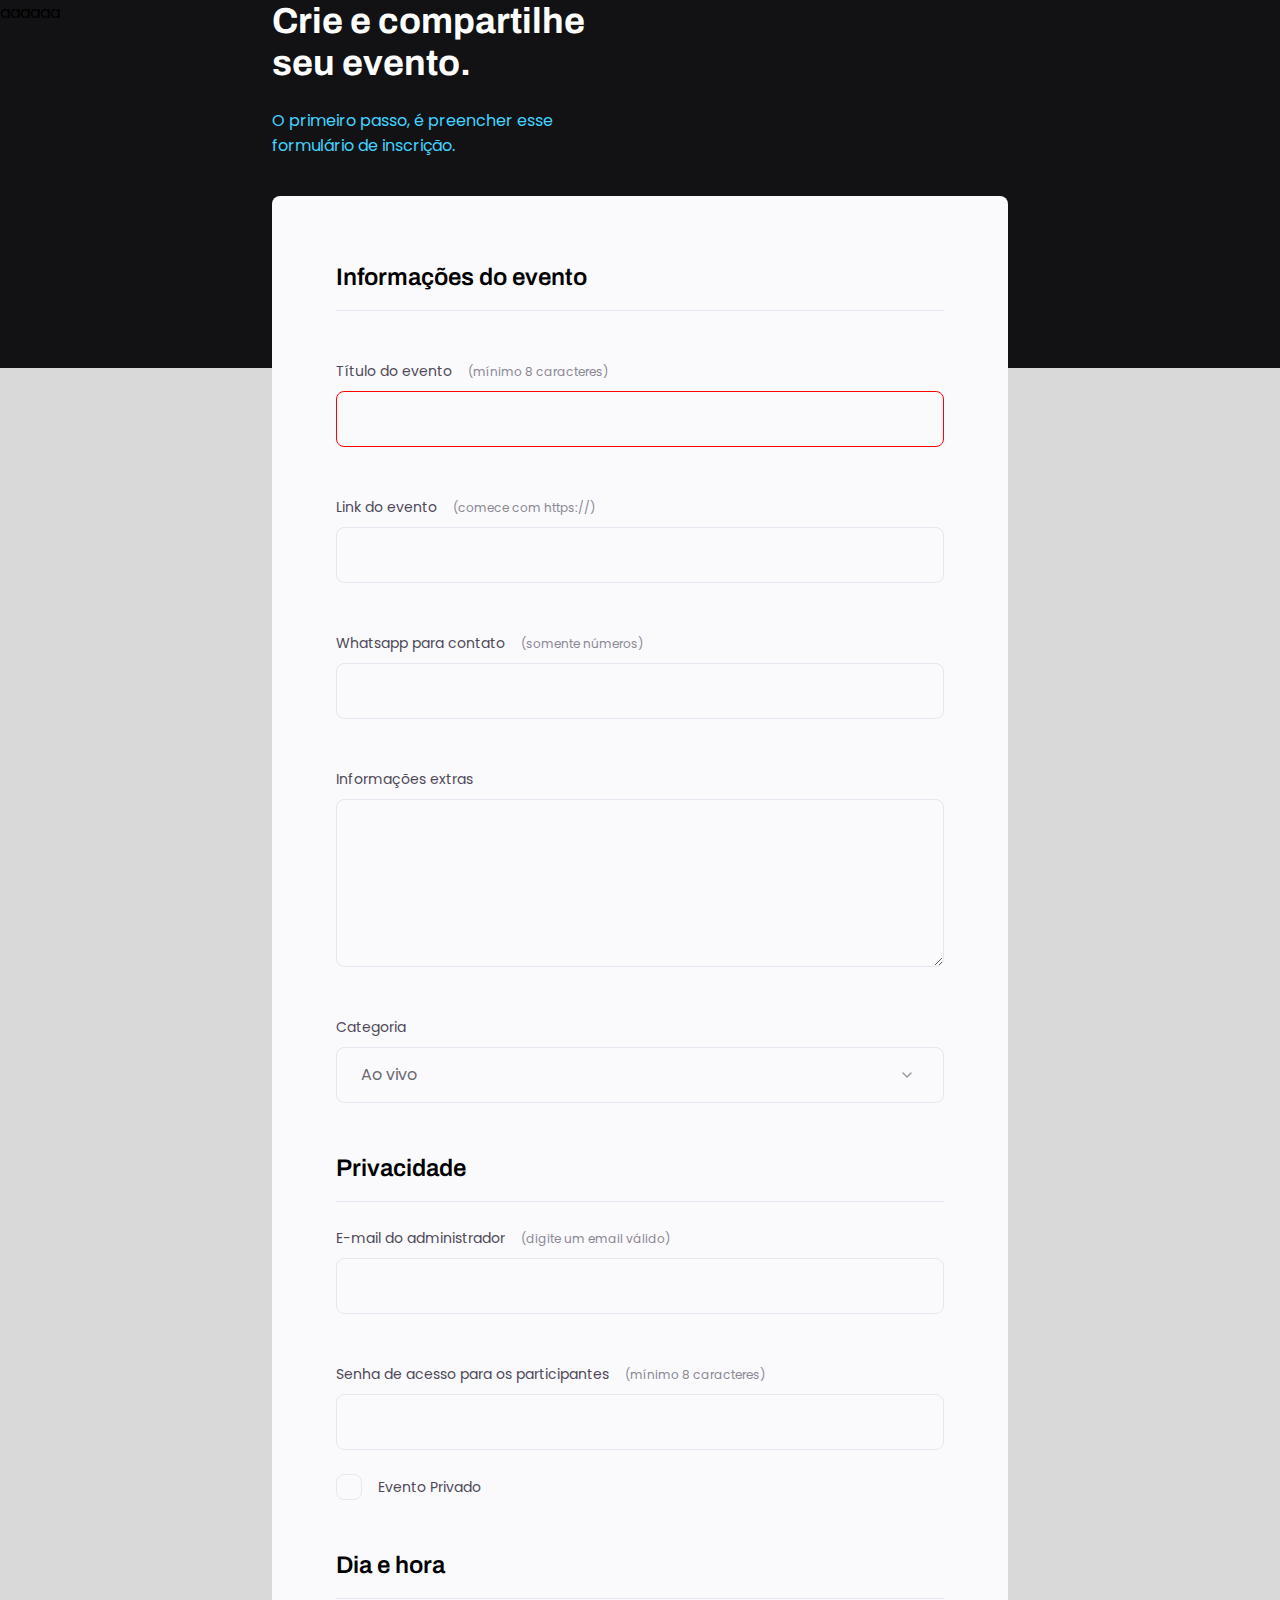
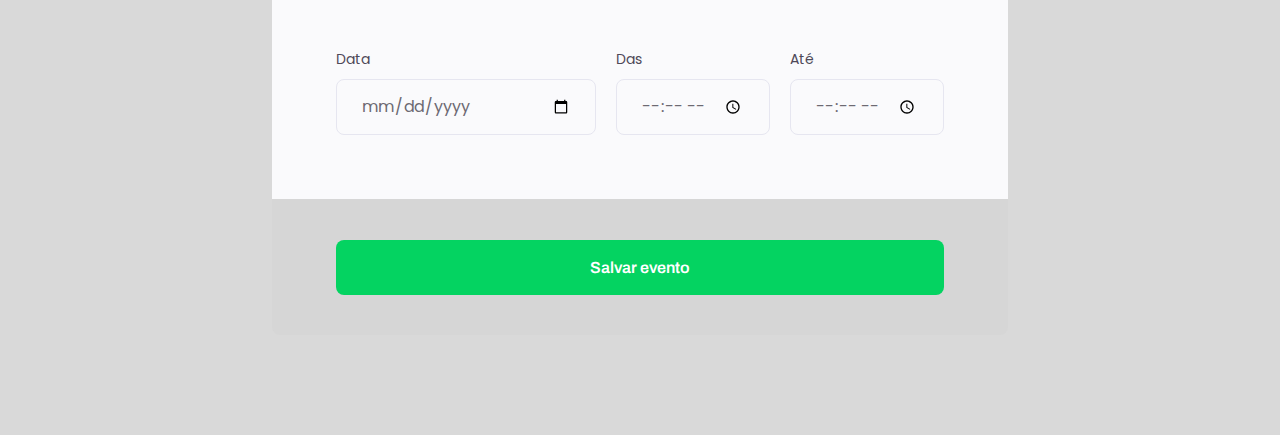
<file: index.html>
<!DOCTYPE html>
<html lang="pt-br">
  <head>
    <link rel="preconnect" href="https://fonts.googleapis.com" />
    <link rel="preconnect" href="https://fonts.gstatic.com" crossorigin />
    <meta charset="UTF-8" />
    <meta http-equiv="X-UA-Compatible" content="IE=edge" />
    <meta name="viewport" content="width=device-width, initial-scale=1.0" />
    <title>Crie seu Evento</title>

    <link rel="stylesheet" href="style.css" />
    <link
      href="https://fonts.googleapis.com/css2?family=Archivo:wght@600;700&family=Poppins&display=swap"
      rel="stylesheet"
    />
  </head>
  <body>
    <div class="page">
      <header>
        <h1>Crie e compartilhe seu evento.</h1>
        <p>O primeiro passo, é preencher esse formulário de inscrição.</p>
      </header>
      <form id="my-form">
        <fieldset>
          <div class="fieldset-wrapper">
          <legend>Informações do evento</legend>
          <div class="input-wrapper">
            <label for="event-title"
              >Título do evento <span>(mínimo 8 caracteres)</span></label
            >
            <input type="text" required id="event-title" minlength="8" />
          </div>

          <div class="input-wrapper">
            <label for="event-link"
              >Link do evento <span>(comece com https://)</span></label
            >
            <input type="url" id="event-link" />
          </div>

          <div class="input-wrapper">
            <label for="event-whatsapp"
              >Whatsapp para contato <span>(somente números)</span></label
            >
            <input type="number" id="event-whatsapp" />
          </div>

          <div class="input-wrapper">
            <label for="event-info">Informações extras</label>
            <textarea id="event-info"></textarea>
          </div>

          <div class="input-wrapper">
            <label for="event-category"
              >Categoria</span></label
            >
            <select id="event-category">
              <option value="live">Ao vivo</option>
              <option value="podcast">Podcast</option>
              <option value="mentorship">Mentoria</option>
            </select>
          </div>
          </div>
        </fieldset>

        <fieldset>
          <legend>Privacidade</legend>
          <div class="fieldset-wrapper">
          <div class="input-wrapper">
            <label for="event-email"
              >E-mail do administrador <span>(digite um email válido)</span></label
            >
            <input type="email" id="event-email" />
          </div>

          <div class="input-wrapper">
            <label for="event-password"
              >Senha de acesso para os participantes <span>(mínimo 8 caracteres)</span></label
            >
            <input type="password" minlength="8" id="event-password" />
          </div>

          <div class="checkbox-wrapper">
            <input type="checkbox" id="event-private" />
            <label for="event-private"
              >Evento Privado</label>
          </div>
          </div>
        </fieldset>
        
        <fieldset>
          <div class="fieldset-wrapper">
          <legend>Dia e hora</legend>
          <div class="col-3">
            <div class="input-wrapper">
              <label for="event-date"
                >Data</label
              >
              <input type="date" id="event-date" />
            </div>

            <div class="input-wrapper">
              <label for="event-start"
                >Das</label
              >
              <input type="time" id="event-start" />
            </div>

            <div class="input-wrapper">
              <label for="event-end"
                >Até</span></label
              >
              <input type="time" id="event-end" />
            </div>
          </div>
          </div>
        </fieldset>
        </form>
        <footer>
          <input class="button" form="my-form" type="submit" value="Salvar evento">
      </footer>
    </div>
  </body>
</html>
</file>
<file: style.css>
*{
  box-sizing: border-box;
  margin: 0;
  padding: 0;
}

body, input, select, textarea{
  font-family: 'Poppins', sans-serif;
}

body{
  font-family: 'Poppins', sans-serif;
  background: #D9D9D9;
}

body::before{
  content: 'aaaaaa';
  width: 100%;
  height: 368px;
  background: #121214;
  display: block;
  position: absolute;
  left: 0px;
  top: 0px;
  z-index: -1;
}

.page{
  width: 736px;
  margin: 0 auto;
}

header{
  width: 319px;
}

header h1{
  font-family: 'Archivo', sans-serif;
  font-weight: bold;
  color: white;
  font-size: 36px;
  line-height: 42px;
  margin-bottom: 24px;
}

header p{
  font-family: 'Poppins', sans-serif;
  color: #42D3FF;
}

form{
  margin-top: 38px;
  background: #FAFAFC;
  border-radius: 8px 8px 0 0;
  min-height: 300px;
  padding: 64px;

  display: flex;
  flex-direction: column;
  gap: 48px;
}

fieldset{
  border: none;
}

.fieldset-wrapper{
  display: flex;
  flex-direction: column;
  gap: 24px;
}

fieldset legend{
  font-family: 'Archivo', sans-serif;
  font-weight: 600;
  font-size: 24px;
  line-height: 34px;

  border-bottom: 1px solid #E6E6F0;
  width: 100%;
  padding-bottom: 16px;
}

.input-wrapper{
  display: flex;
  flex-direction: column;
  margin-top: 24px;
}

.input-wrapper label, .checkbox-wrapper label{
  font-size: 14px;
  line-height: 24px;
  color: #4E4958;
  margin-bottom: 8px;
}

.input-wrapper label span{
  margin-left: 12px;
  font-size: 12px;
  line-height: 20px;
  color: #8b8893;
}

.input-wrapper label span:hover{
  color: #6c6972
}

.input-wrapper input, .input-wrapper textarea, .input-wrapper select{
  background: #FAFAFC;
  border: 1px solid #E6E6F0;
  border-radius: 8px;
  height: 56px;
  padding: 0 24px;

  font-size: 16px;
  line-height: 26px;
  color: #6c6972;
}

.input-wrapper textarea{
  padding: 0;
  height: 168px;
}

.input-wrapper select{
  appearance: none;
  -webkit-appearance: none;

  background-image: url("data:image/svg+xml,%3Csvg width='24' height='24' viewBox='0 0 24 24' fill='none' xmlns='http://www.w3.org/2000/svg'%3E%3Cg clip-path='url(%23clip0_1_54)'%3E%3Cpath d='M8 10L12 14L16 10' stroke='%239C98A6' stroke-width='1.5' stroke-linecap='round' stroke-linejoin='round'/%3E%3C/g%3E%3Cdefs%3E%3CclipPath id='clip0_1_54'%3E%3Crect width='24' height='24' fill='white'/%3E%3C/clipPath%3E%3C/defs%3E%3C/svg%3E%0A");
  background-repeat: no-repeat;
  background-position: right 24px top 50%;
}

.col-3{
  display: flex;
  gap: 20px;
}

.col-3 > div:nth-child(1){
  width: 100%;
}

.checkbox-wrapper{
  position: relative;
}

.checkbox-wrapper label{
  display: flex;
  align-items: center;
  gap: 16px;
  margin: 0;
}

.checkbox-wrapper input{
  position: absolute;
  width: 24px;
  height: 24px;
  opacity: 0;
}

.checkbox-wrapper label::before{
  content: '';
  width: 24px;
  height: 24px;
  display: block;
  border: 1px solid #E6E6F0;
  border-radius: 8px;
}

.checkbox-wrapper input:checked + label::before{
  background-image: url("data:image/svg+xml,%3Csvg width='18' height='14' viewBox='0 0 18 14' fill='none' xmlns='http://www.w3.org/2000/svg'%3E%3Cpath d='M6 11.17L1.83 7L0.410004 8.41L6 14L18 2L16.59 0.589996L6 11.17Z' fill='%2342D3FF'/%3E%3C/svg%3E%0A");
  background-repeat: no-repeat;
  background-position: top 5px left 3px;
}

.checkbox-wrapper input:focus + label::before{
  outline: 2px solid black;
}

footer{
  background: #D6D6D6;
  height: 136px;
  display: flex;
  flex-direction: column;
  padding: 40px 64px;
  margin-bottom: 100px;
  border-radius: 0 0 8px 8px;
  border-top: 1px solid #D6D6D6;;
}

footer .button{
  font-family: 'Archivo', sans-serif;
  font-weight: 600;
  font-size: 16px;
  line-height: 26px;
  color: white;
  height: 56px;
  border-radius: 8px;
  background: #04D361;
  border: 0px;
}

footer .button:hover{
  background: #097439;
}

input:invalid{
  border: 1px solid red;
}
</file>
